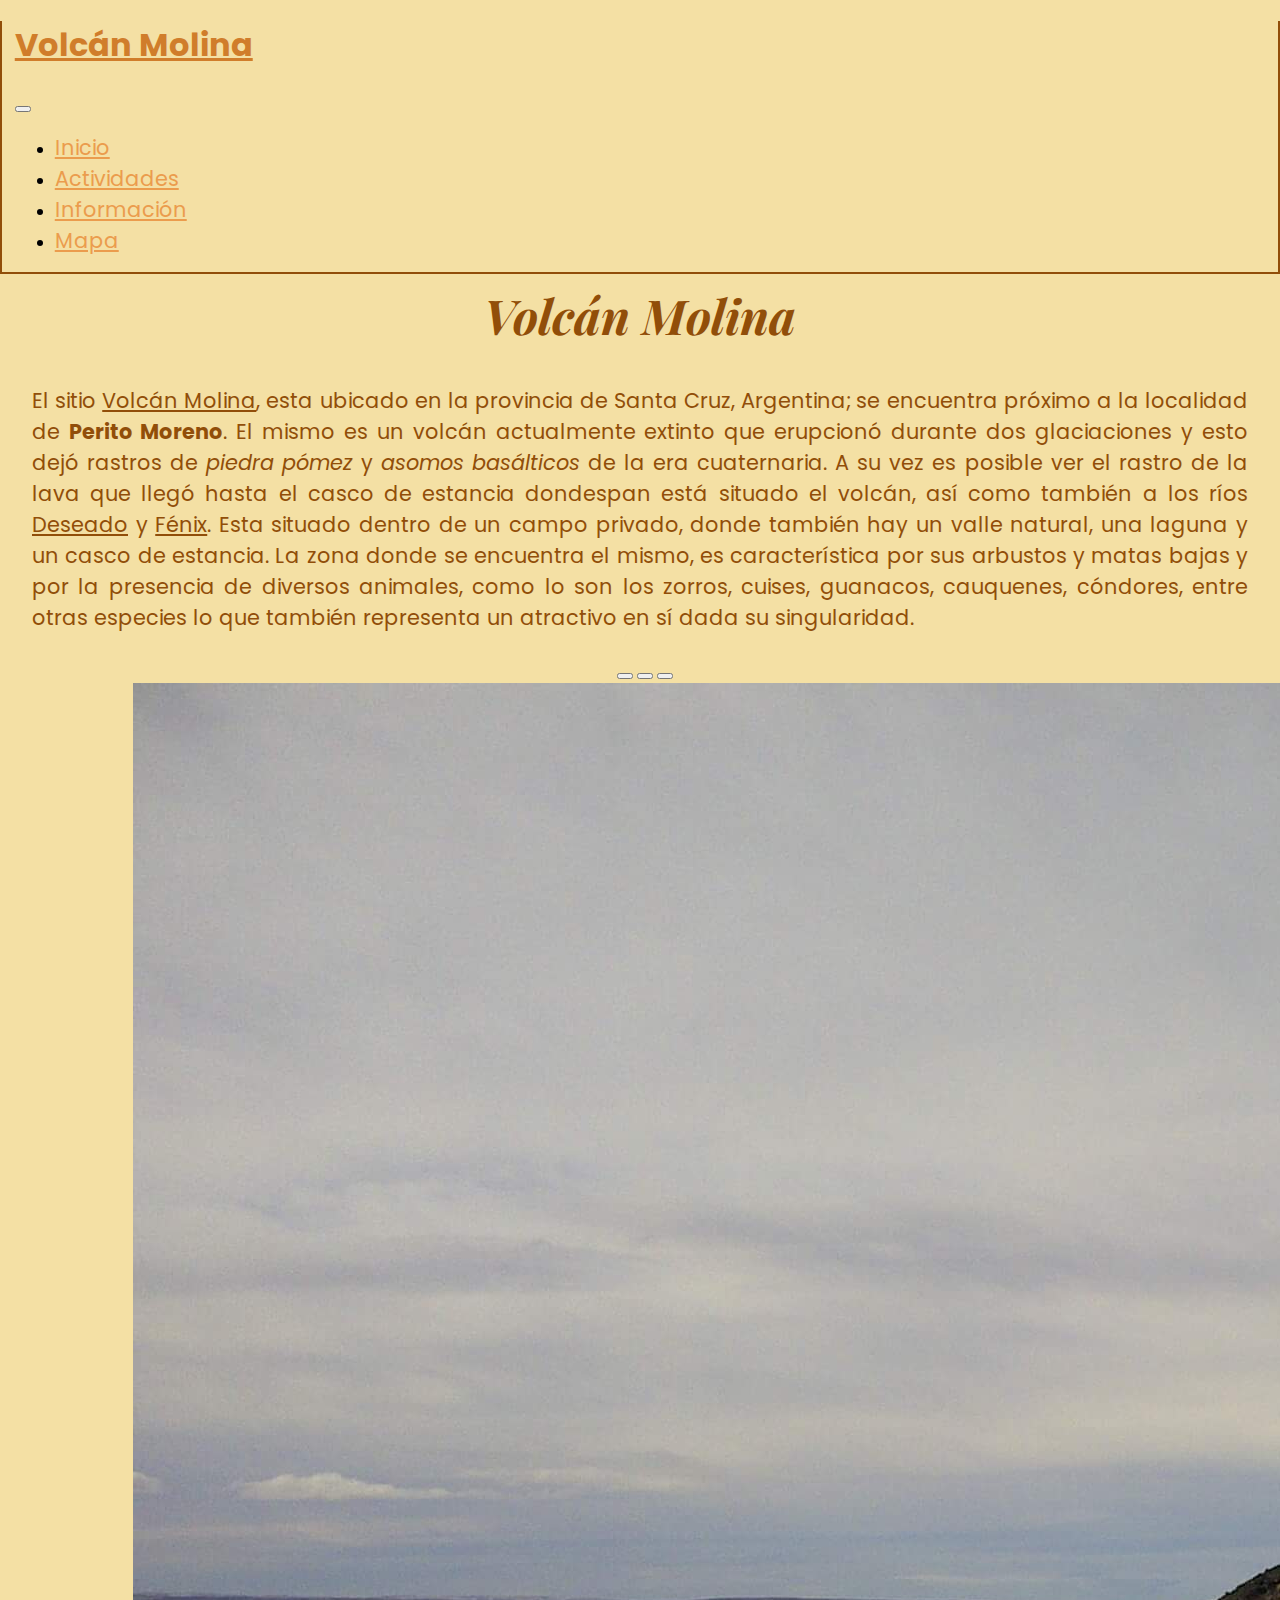
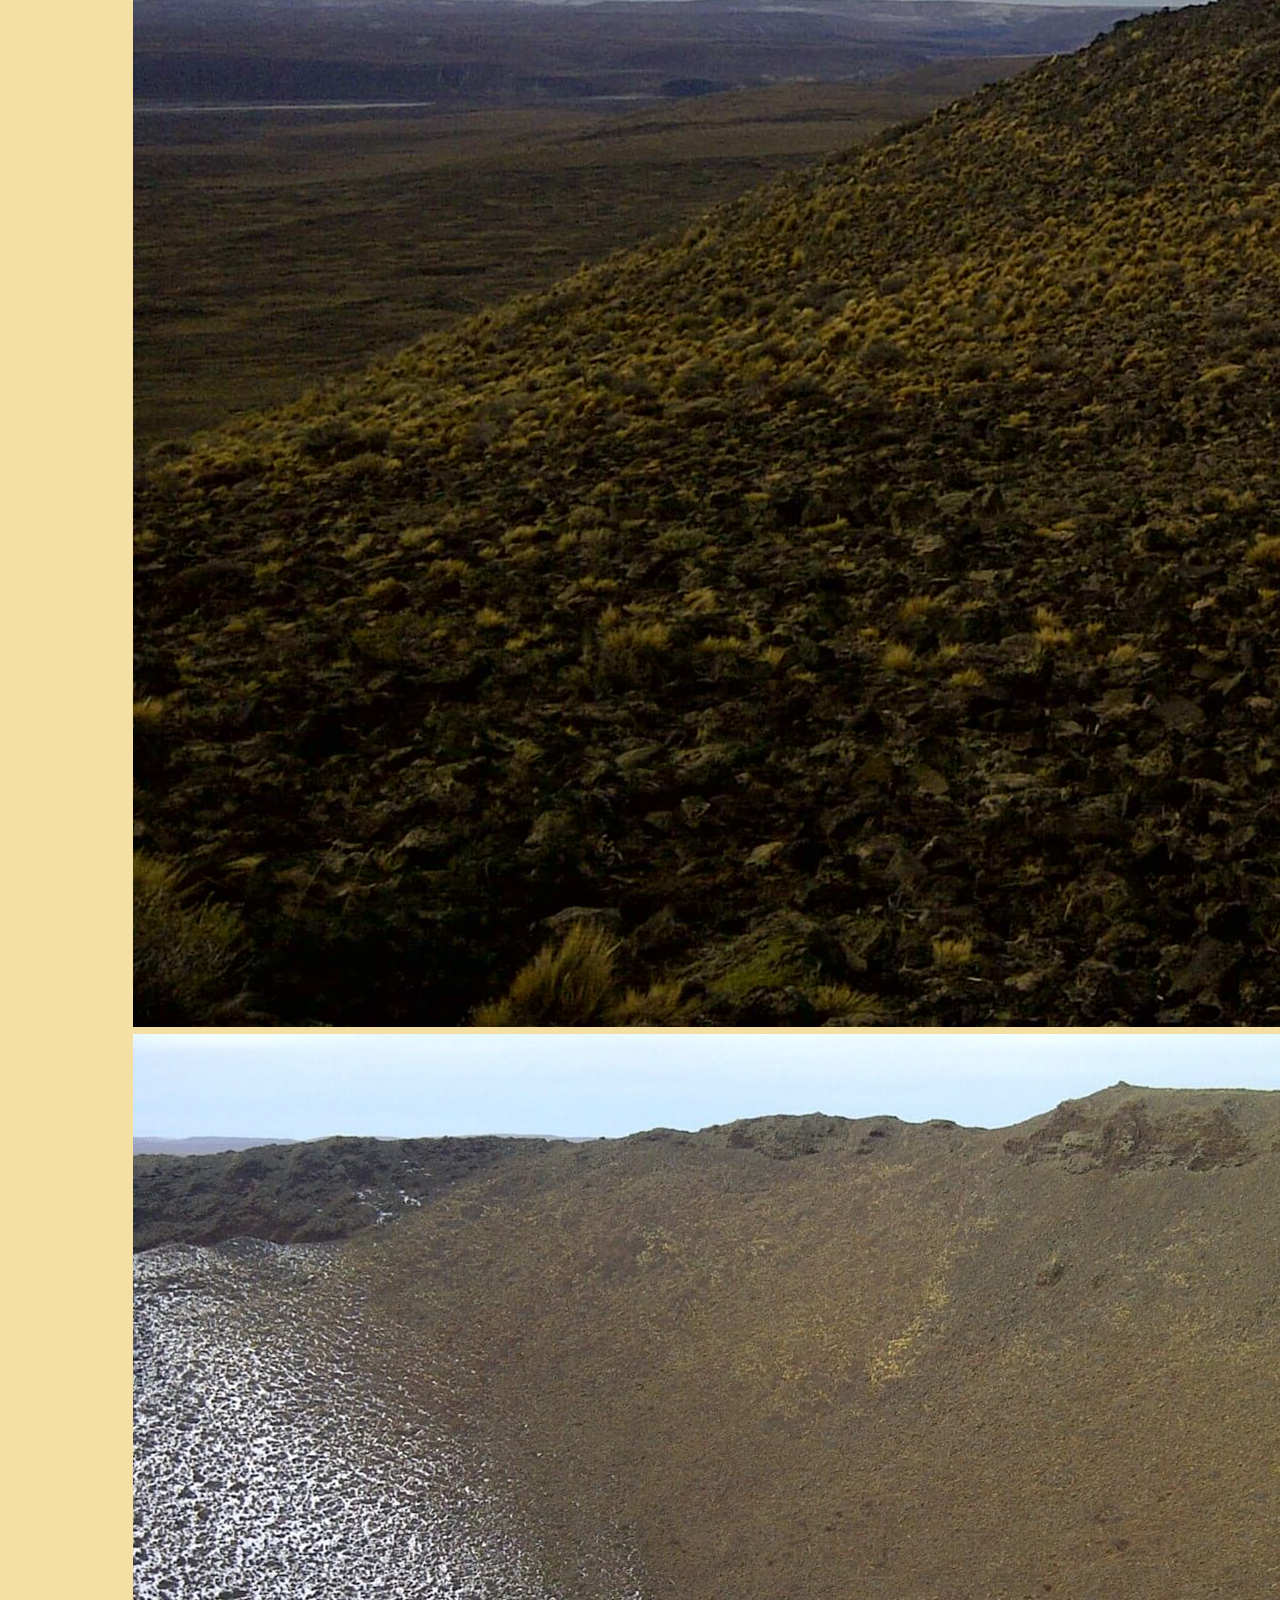
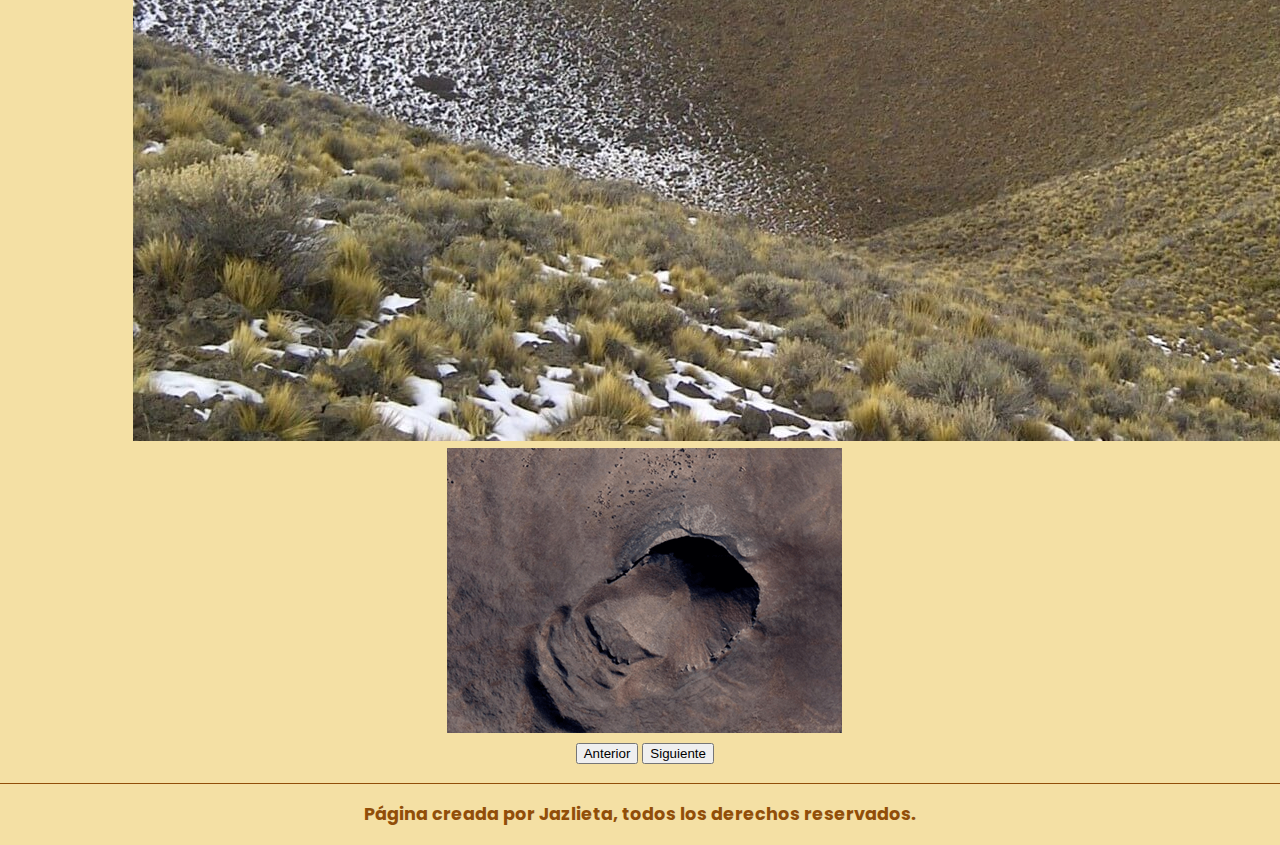
<file: index.html>
<!DOCTYPE html>
<html lang="es">

<head>
  <meta charset="UTF-8">
  <meta name="viewport" content="width=device-width, initial-scale=1.0">
  <!-- Etiquetas SEO -->
  <meta name="description"
    content="Volcán Molina es un sitio cercano a la localidad de Perito Moreno, consiste en un volcán actualmente extinto que erupcionó entre dos glaciaciones y dejo rastros de lava dentro del campo donde esta situado">
  <meta name="keywords"
    content="Volcán, Volcan Molina, Perito Moreno, Santa Cruz, Argentina, Turismo, Cueva de las Manos, Parque Nacional Patagonia">
  <title>Volcán Molina - Santa Cruz, Argentina</title>
  <!-- Bootstrap -->
  <link href="https://cdn.jsdelivr.net/npm/bootstrap@5.3.0/dist/css/bootstrap.min.css" rel="stylesheet"
    integrity="sha384-9ndCyUaIbzAi2FUVXJi0CjmCapSmO7SnpJef0486qhLnuZ2cdeRhO02iuK6FUUVM" crossorigin="anonymous">
  <!-- CSS Y Fuentes -->
  <link rel="stylesheet" href="css/estilo.css">
  <link href="https://fonts.googleapis.com/css2?family=Playfair+Display:ital,wght@1,600&display=swap" rel="stylesheet">
  <link
    href="https://fonts.googleapis.com/css2?family=Inter:wght@200;400;800&family=Playfair+Display:ital,wght@1,600&family=Poppins:wght@300&display=swap"
    rel="stylesheet">
  <!-- Icono de la página -->
  <link rel="shortcut icon" href="img/icono.png" type="image/x-icon">
  <!-- Link animaciones -->
  <!-- animate -->
  <link rel="stylesheet" href="https://cdnjs.cloudflare.com/ajax/libs/animate.css/4.1.1/animate.min.css" />
  <!-- aos -->
  <link href="https://unpkg.com/aos@2.3.1/dist/aos.css" rel="stylesheet">
</head>

<body>

  <div class="container-fluid">
    <!-- Barra de navegación: Header -->
    <header>
      <nav class="navbar navbar-expand-lg bg-body-tertiary">
        <div class="container-fluid">
          <a class="navbar-brand bt" href="index.html">
            <h1 class="VMNav">Volcán Molina</h1>
          </a>
          <button class="navbar-toggler" type="button" data-bs-toggle="collapse" data-bs-target="#navbarNav"
            aria-controls="navbarNav" aria-expanded="false" aria-label="Toggle navigation">
            <span class="navbar-toggler-icon"></span>
          </button>
          <div class="collapse navbar-collapse" id="navbarNav">
            <ul class="navbar-nav fuenteNavBar ms-auto">
              <li class="nav-item">
                <a class="nav-link header" href="index.html">Inicio</a>
              </li>
              <li class="nav-item">
                <a class="nav-link header" href="html/actividades.html">Actividades</a>
              </li>
              <li class="nav-item">
                <a class="nav-link header" href="html/informacion.html">Información</a>
              </li>
              <li class="nav-item">
                <a class="nav-link header" href="html/mapa.html">Mapa</a>
              </li>
              <!-- <li class="nav-item">
                <a class="nav-link header" href="html/contacto.html">Contacto</a>
              </li> -->
            </ul>
          </div>
        </div>
      </nav>
    </header>
    <!-- Titulo de la pág-->
    <main>
      <section class="center-wrapper">
        <a href="index.html" class="titulo">
          <div class="typing-container">
            <span class="typing-effect">
              <h2>Volcán Molina</h2>
            </span>
          </div>
        </a>
      </section>
      <!-- Cuerpo de la pág -->
      <section class="textoVM">
        <p>El sitio <span class="linea">Volcán Molina</span>, esta ubicado en la provincia de Santa Cruz, Argentina; se
          encuentra próximo a la localidad de <span class="negrita">Perito Moreno</span>. El mismo es un volcán
          actualmente
          extinto que erupcionó durante dos glaciaciones y esto dejó rastros de <span class="italica">piedra
            pómez</span>
          y
          <span class="italica">asomos basálticos</span> de la era cuaternaria. A su vez es posible ver el rastro de la
          lava
          que llegó hasta el casco de estancia dondespan está situado el volcán, así como también a los ríos <span
            class="linea">Deseado</span> y <span class="linea">Fénix</span>.
          Esta situado dentro de un campo privado, donde también hay un valle natural, una laguna y un casco de
          estancia.
          La zona donde se encuentra el
          mismo, es característica por sus arbustos y matas bajas y por la presencia de diversos animales, como lo son
          los
          zorros, cuises, guanacos, cauquenes, cóndores, entre otras especies lo que también representa un atractivo en
          sí
          dada su singularidad.
        </p>
      </section>
      <!-- Carrusel de imágenes del volcán -->
      <div id="carouselExampleIndicators" class="carousel slide fotosCarr">
        <div class="carousel-indicators">
          <button type="button" data-bs-target="#carouselExampleIndicators" data-bs-slide-to="0" class="active"
            aria-current="true" aria-label="Slide 1"></button>
          <button type="button" data-bs-target="#carouselExampleIndicators" data-bs-slide-to="1"
            aria-label="Slide 2"></button>
          <button type="button" data-bs-target="#carouselExampleIndicators" data-bs-slide-to="2"
            aria-label="Slide 3"></button>
        </div>
        <div class="carousel-inner alto">
          <div class="carousel-item active">
            <img src="img/volcanm.jpg" class="d-block w-100 img-fluid"
              alt="Foto del Volcán Molina desde un costado, se puede ver una parte del paisaje y una pequeña montaña que es el lado izquierdo del volcán">
          </div>
          <div class="carousel-item">
            <img src="img/vm1.jpg" class="d-block w-100 img-fluid"
              alt="Foto del Volcán Molina desde arriba donde se puede ver el fondo del mismo. Y una parte de las laderas se ve con nieve.">
          </div>
          <div class="carousel-item">
            <img src="img/vm.png" class="d-block w-100 img-fluid"
              alt="Vista aerea del Volcán Molina, se ve a la distancia el volcán pudiendo apreciar todos los costados y el fondo del mismo.">
          </div>
        </div>
        <button class="carousel-control-prev" type="button" data-bs-target="#carouselExampleIndicators"
          data-bs-slide="prev">
          <span class="carousel-control-prev-icon" aria-hidden="true"></span>
          <span class="visually-hidden">Anterior</span>
        </button>
        <button class="carousel-control-next" type="button" data-bs-target="#carouselExampleIndicators"
          data-bs-slide="next">
          <span class="carousel-control-next-icon" aria-hidden="true"></span>
          <span class="visually-hidden">Siguiente</span>
        </button>
      </div>
      <!-- Pie de la pág -->
      <footer>
        <p class="pie">Página creada por Jazlieta, todos los derechos reservados.</p>
      </footer>
    </main>
    <script src="https://cdn.jsdelivr.net/npm/bootstrap@5.3.0/dist/js/bootstrap.bundle.min.js"
      integrity="sha384-geWF76RCwLtnZ8qwWowPQNguL3RmwHVBC9FhGdlKrxdiJJigb/j/68SIy3Te4Bkz"
      crossorigin="anonymous"></script>
    <script src="https://unpkg.com/aos@2.3.1/dist/aos.js"></script>
    <script>
      AOS.init();
    </script>
</body>

</html>
</file>
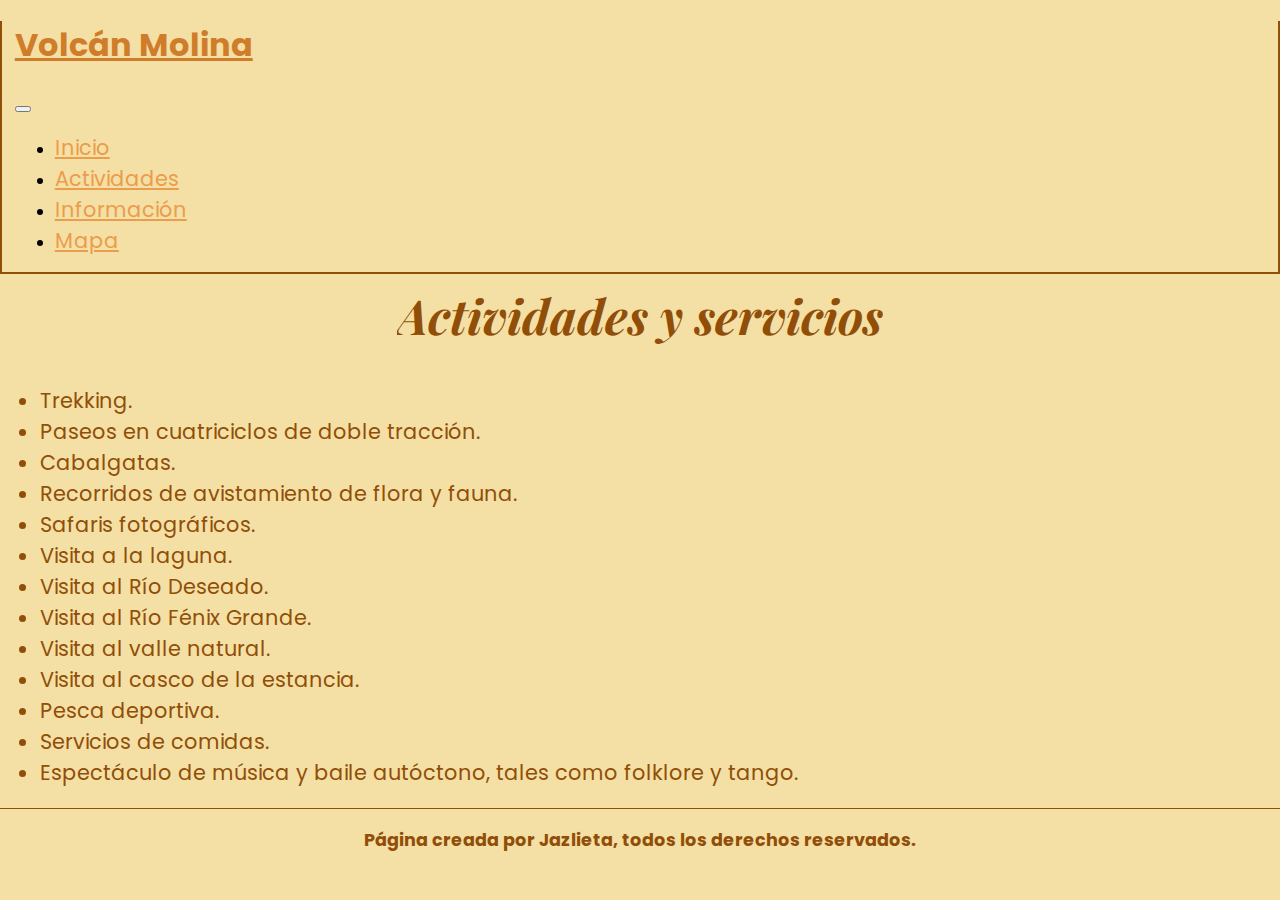
<file: html/actividades.html>
<!DOCTYPE html>
<html lang="es">

<head>
    <meta charset="UTF-8">
    <meta name="viewport" content="width=device-width, initial-scale=1.0">
    <!-- Etiquetas SEO -->
    <meta name="description"
        content="Lista de actividades que se pueden realizar dentro del campo donde se situa Volcán Molina">
    <meta name="keywords"
        content="Volcán, Volcan Molina, Perito Moreno, Santa Cruz, Argentina, Turismo, Cueva de las Manos, Parque Nacional Patagonia">
    <title>Actividades | Volcán Molina - Santa Cruz, Argentina</title>
    <!-- Bootstrap -->
    <link href="https://cdn.jsdelivr.net/npm/bootstrap@5.3.0/dist/css/bootstrap.min.css" rel="stylesheet"
        integrity="sha384-9ndCyUaIbzAi2FUVXJi0CjmCapSmO7SnpJef0486qhLnuZ2cdeRhO02iuK6FUUVM" crossorigin="anonymous">
    <!-- CSS Y Fuentes -->
    <link rel="stylesheet" href="../css/estilo.css">
    <link href="https://fonts.googleapis.com/css2?family=Playfair+Display:ital,wght@1,600&display=swap"
        rel="stylesheet">
    <link
        href="https://fonts.googleapis.com/css2?family=Inter:wght@200;400;800&family=Playfair+Display:ital,wght@1,600&family=Poppins:wght@300&display=swap"
        rel="stylesheet">
    <!-- Icono de la página -->
    <link rel="shortcut icon" href="../img/icono.png" type="image/x-icon">
    <!-- Link animaciones -->
    <!-- animate -->
    <link rel="stylesheet" href="https://cdnjs.cloudflare.com/ajax/libs/animate.css/4.1.1/animate.min.css" />
    <!-- aos -->
    <link href="https://unpkg.com/aos@2.3.1/dist/aos.css" rel="stylesheet">
</head>

<body>

    <div class="container-fluid">
        <!-- Barra de navegación: Header -->
        <header>
            <nav class="navbar navbar-expand-lg bg-body-tertiary">
                <div class="container-fluid">
                    <a class="navbar-brand bt" href="../index.html">
                        <h1 class="VMNav">Volcán Molina</h1>
                    </a>
                    <button class="navbar-toggler" type="button" data-bs-toggle="collapse" data-bs-target="#navbarNav"
                        aria-controls="navbarNav" aria-expanded="false" aria-label="Toggle navigation">
                        <span class="navbar-toggler-icon"></span>
                    </button>
                    <div class="collapse navbar-collapse" id="navbarNav">
                        <ul class="navbar-nav fuenteNavBar ms-auto">
                            <li class="nav-item">
                                <a class="nav-link header" href="../index.html">Inicio</a>
                            </li>
                            <li class="nav-item">
                                <a class="nav-link header" href="actividades.html">Actividades</a>
                            </li>
                            <li class="nav-item">
                                <a class="nav-link header" href="informacion.html">Información</a>
                            </li>
                            <li class="nav-item">
                                <a class="nav-link header" href="mapa.html">Mapa</a>
                            </li>
                            <!-- <li class="nav-item">
                                <a class="nav-link header" href="contacto.html">Contacto</a>
                            </li> -->
                        </ul>
                    </div>
                </div>
            </nav>
        </header>

        <main>
            <!-- Titulo de la pág-->
            <section class="center-wrapper">
                <a href="#" class="titulo">
                    <div class="typing-container">
                        <span class="typing-effect">
                            <h2>Actividades y servicios</h2>
                        </span>
                    </div>
                </a>
            </section>
            <!-- Cuerpo de la pág -->
            <section class="act emerger">
                <ul>
                    <li>Trekking.</li>
                    <li>Paseos en cuatriciclos de doble tracción.</li>
                    <li>Cabalgatas.</li>
                    <li>Recorridos de avistamiento de flora y fauna.</li>
                    <li>Safaris fotográficos.</li>
                    <li>Visita a la laguna.</li>
                    <li>Visita al Río Deseado.</li>
                    <li>Visita al Río Fénix Grande.</li>
                    <li>Visita al valle natural.</li>
                    <li>Visita al casco de la estancia.</li>
                    <li>Pesca deportiva.</li>
                    <li>Servicios de comidas.</li>
                    <li>Espectáculo de música y baile autóctono, tales como folklore y tango.</li>
                </ul>
            </section>
        </main>
        <!-- Pie de la pág -->
        <footer>
            <p class="pie">Página creada por Jazlieta, todos los derechos reservados.</p>
        </footer>
    </div>
    <script src="https://cdn.jsdelivr.net/npm/bootstrap@5.3.0/dist/js/bootstrap.bundle.min.js"
        integrity="sha384-geWF76RCwLtnZ8qwWowPQNguL3RmwHVBC9FhGdlKrxdiJJigb/j/68SIy3Te4Bkz"
        crossorigin="anonymous"></script>
    <script src="https://unpkg.com/aos@2.3.1/dist/aos.js"></script>
    <script>
        AOS.init();
    </script>
</body>

</html>
</file>
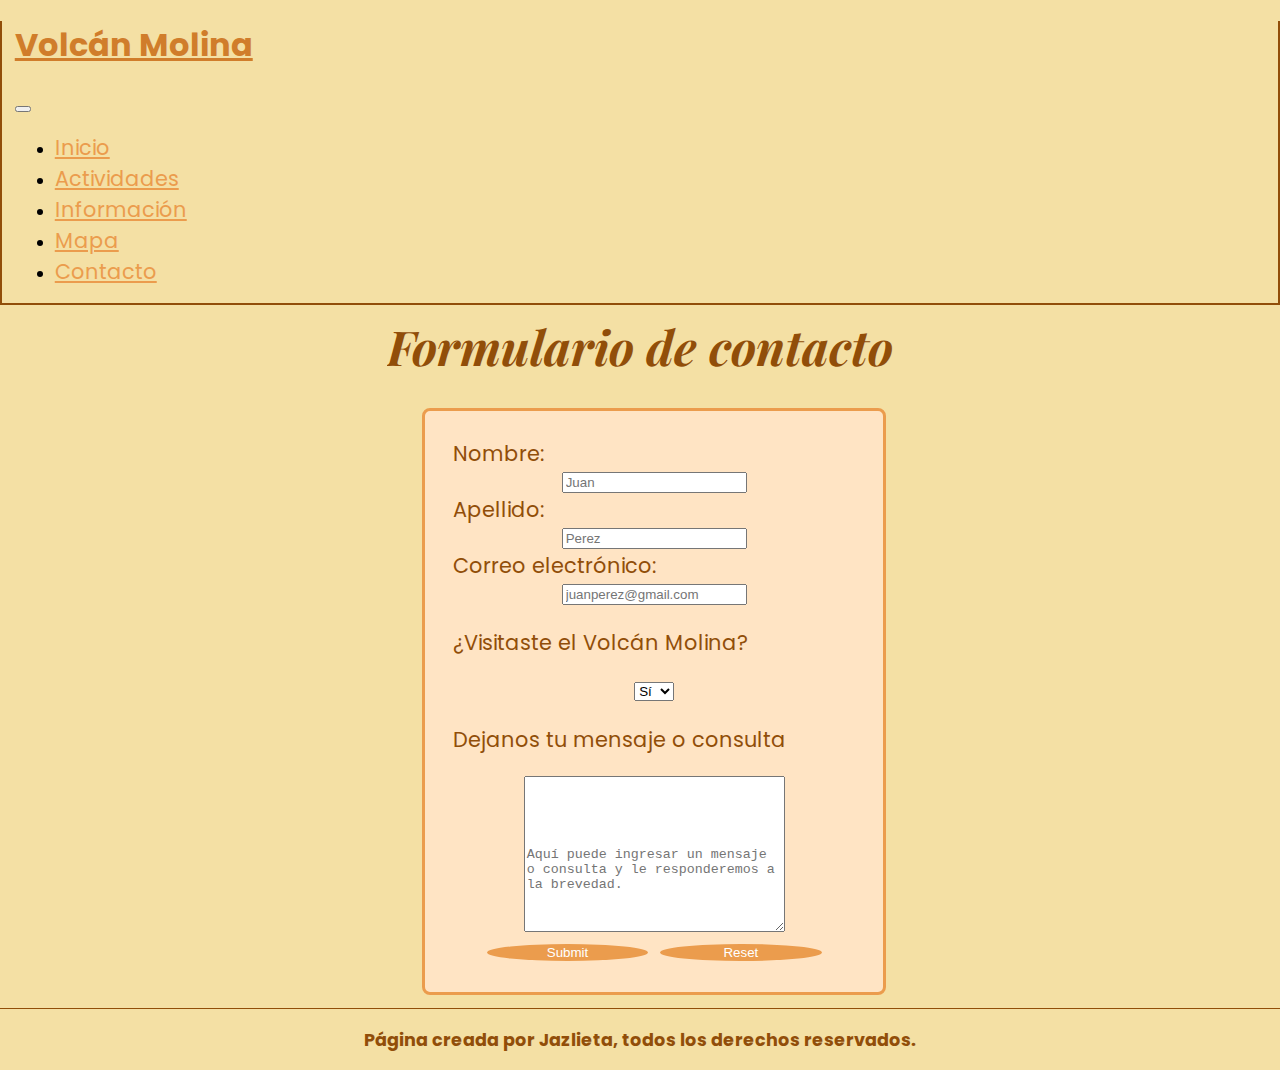
<file: html/contacto.html>
<!DOCTYPE html>
<html lang="es">

<head>
    <meta charset="UTF-8">
    <meta name="viewport" content="width=device-width, initial-scale=1.0">
    <!-- Etiquetas SEO -->
    <meta name="description" content="Formulario de contacto para conocer más sobre Volcán Molina">
    <meta name="keywords"
        content="Volcán, Volcan Molina, Perito Moreno, Santa Cruz, Argentina, Turismo, Cueva de las Manos, Parque Nacional Patagonia">
    <title>Contacto | Volcán Molina - Santa Cruz, Argentina</title>
    <!-- Bootstrap -->
    <link href="https://cdn.jsdelivr.net/npm/bootstrap@5.3.0/dist/css/bootstrap.min.css" rel="stylesheet"
        integrity="sha384-9ndCyUaIbzAi2FUVXJi0CjmCapSmO7SnpJef0486qhLnuZ2cdeRhO02iuK6FUUVM" crossorigin="anonymous">
    <!-- CSS Y Fuentes -->
    <link rel="stylesheet" href="../css/estilo.css">
    <link href="https://fonts.googleapis.com/css2?family=Playfair+Display:ital,wght@1,600&display=swap"
        rel="stylesheet">
    <link
        href="https://fonts.googleapis.com/css2?family=Inter:wght@200;400;800&family=Playfair+Display:ital,wght@1,600&family=Poppins:wght@300&display=swap"
        rel="stylesheet">
    <!-- Icono de la página -->
    <link rel="shortcut icon" href="../img/icono.png" type="image/x-icon">
    <!-- Link animaciones -->
    <!-- animate -->
    <link rel="stylesheet" href="https://cdnjs.cloudflare.com/ajax/libs/animate.css/4.1.1/animate.min.css" />
    <!-- aos -->
    <link href="https://unpkg.com/aos@2.3.1/dist/aos.css" rel="stylesheet">
</head>

<body>

    <div class="container-fluid">
        <!-- Barra de navegación: Header -->
        <header>
            <nav class="navbar navbar-expand-lg bg-body-tertiary">
                <div class="container-fluid">
                    <a class="navbar-brand bt" href="../index.html">
                        <h1 class="VMNav">Volcán Molina</h1>
                    </a>
                    <button class="navbar-toggler" type="button" data-bs-toggle="collapse" data-bs-target="#navbarNav"
                        aria-controls="navbarNav" aria-expanded="false" aria-label="Toggle navigation">
                        <span class="navbar-toggler-icon"></span>
                    </button>
                    <div class="collapse navbar-collapse" id="navbarNav">
                        <ul class="navbar-nav fuenteNavBar ms-auto">
                            <li class="nav-item">
                                <a class="nav-link header" href="../index.html">Inicio</a>
                            </li>
                            <li class="nav-item">
                                <a class="nav-link header" href="actividades.html">Actividades</a>
                            </li>
                            <li class="nav-item">
                                <a class="nav-link header" href="informacion.html">Información</a>
                            </li>
                            <li class="nav-item">
                                <a class="nav-link header" href="mapa.html">Mapa</a>
                            </li>
                            <li class="nav-item">
                                <a class="nav-link header" href="contacto.html">Contacto</a>
                            </li>
                        </ul>
                    </div>
                </div>
            </nav>
        </header>
        <!-- Titulo de la pág-->
        <section class="center-wrapper">
            <a href="#" class="titulo">
                <div class="typing-container">
                    <span class="typing-effect">
                        <h2>Formulario de contacto</h2>
                    </span>
                </div>
            </a>
        </section>
        <!-- Cuerpo de la pág: Formulario -->
        <section class="bodyForm">
            <div class="caja cuerpoForm">
                <form>
                    <label for="nombre" class="texto">Nombre:</label>
                    <input type="text" placeholder="Juan">

                    <label for="apellido" class="texto">Apellido:</label>
                    <input type="text" placeholder="Perez">

                    <label for="correo" class="texto">Correo electrónico:</label>
                    <input type="email" placeholder="juanperez@gmail.com">

                    <p>¿Visitaste el Volcán Molina?</p>
                    <select name="¿Visitaste el Volcán Molina?">
                        <option value="Sí">Sí</option>
                        <option value="No">No</option>
                    </select>

                    <p>Dejanos tu mensaje o consulta</p>
                    <textarea cols="30" rows="10"
                        placeholder="Aquí puede ingresar un mensaje o consulta y le responderemos a la brevedad."></textarea>
                    <div>
                        <input class="boton" type="Submit">
                        <input class="boton" type="Reset">
                    </div>
                </form>
            </div>
        </section>
        <!-- Pie de la pág -->
        <footer>
            <p class="pie">Página creada por Jazlieta, todos los derechos reservados.</p>
        </footer>
    </div>
    <script src="https://cdn.jsdelivr.net/npm/bootstrap@5.3.0/dist/js/bootstrap.bundle.min.js"
        integrity="sha384-geWF76RCwLtnZ8qwWowPQNguL3RmwHVBC9FhGdlKrxdiJJigb/j/68SIy3Te4Bkz"
        crossorigin="anonymous"></script>
    <script src="https://unpkg.com/aos@2.3.1/dist/aos.js"></script>
    <script>
        AOS.init();
    </script>
</body>

</html>
</file>
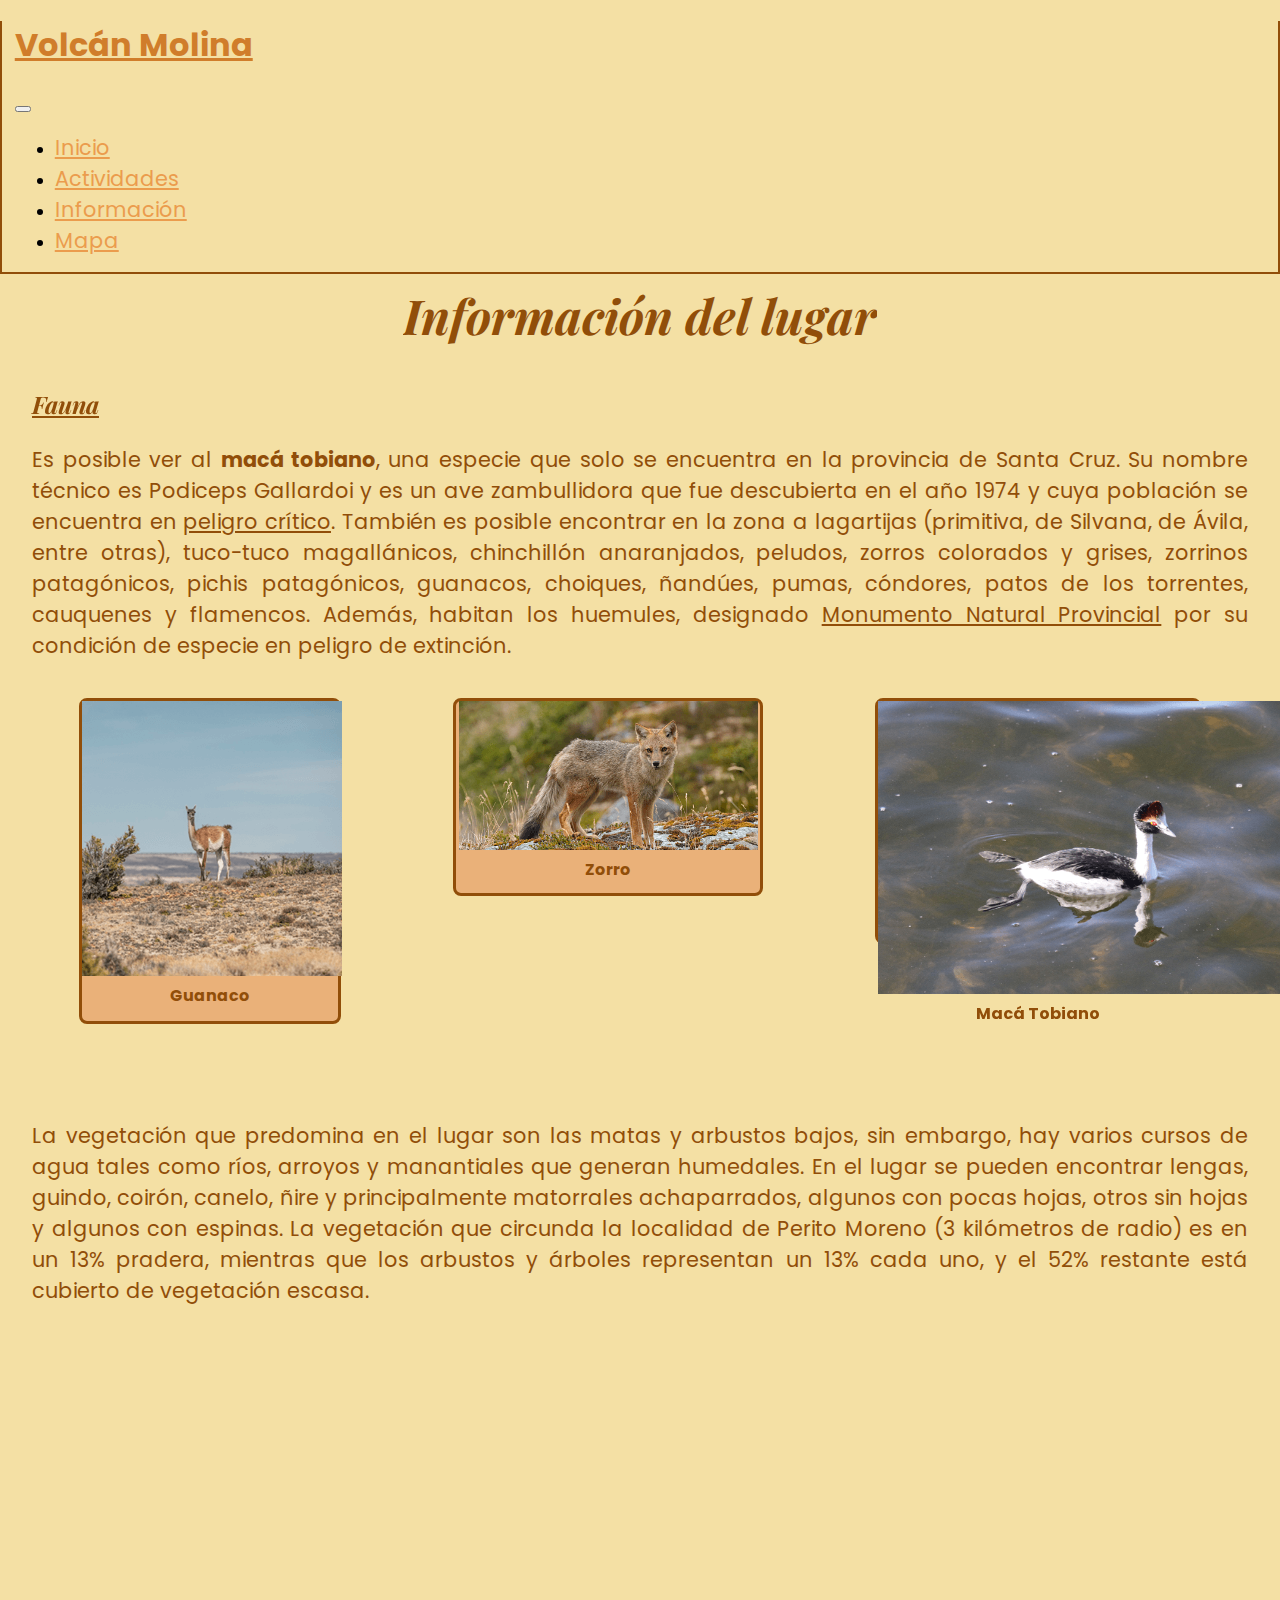
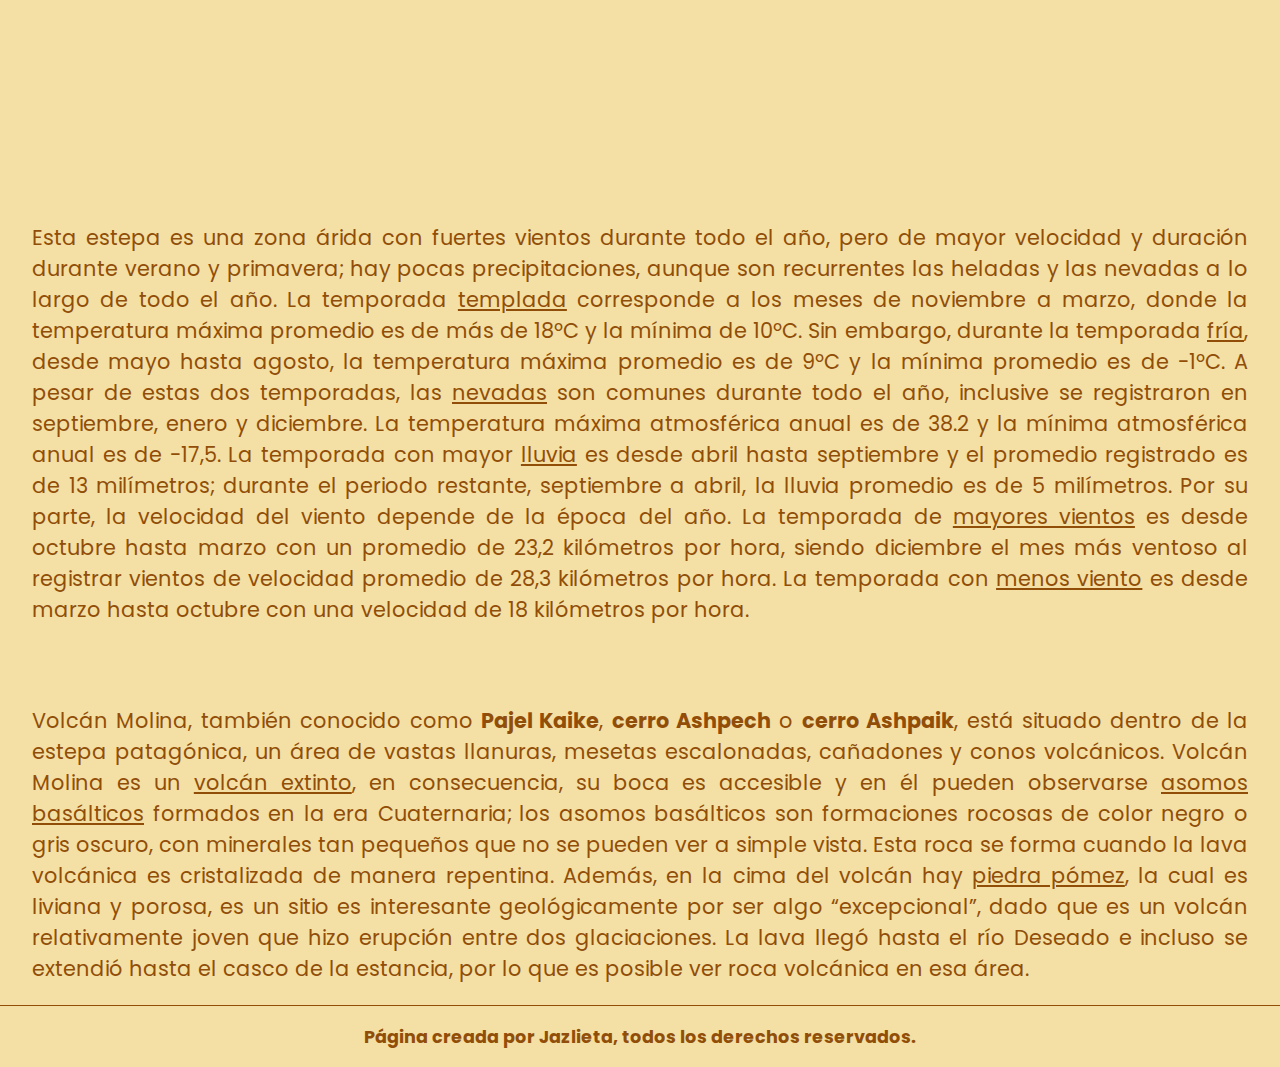
<file: html/informacion.html>
<!DOCTYPE html>
<html lang="es">

<head>
    <meta charset="UTF-8">
    <meta name="viewport" content="width=device-width, initial-scale=1.0">
    <!-- Etiquetas SEO -->
    <meta name="description" content="Como es la flora, fauna, clima y geografía del campo donde esta el Volcán Molina">
    <meta name="keywords"
        content="Volcán, Volcan Molina, Perito Moreno, Santa Cruz, Argentina, Turismo, Cueva de las Manos, Parque Nacional Patagonia">
    <title>Información | Volcán Molina - Santa Cruz, Argentina</title>
    <!-- Bootstrap -->
    <link href="https://cdn.jsdelivr.net/npm/bootstrap@5.3.0/dist/css/bootstrap.min.css" rel="stylesheet"
        integrity="sha384-9ndCyUaIbzAi2FUVXJi0CjmCapSmO7SnpJef0486qhLnuZ2cdeRhO02iuK6FUUVM" crossorigin="anonymous">
    <!-- CSS Y Fuentes -->
    <link rel="stylesheet" href="../css/estilo.css">
    <link href="https://fonts.googleapis.com/css2?family=Playfair+Display:ital,wght@1,600&display=swap"
        rel="stylesheet">
    <link
        href="https://fonts.googleapis.com/css2?family=Inter:wght@200;400;800&family=Playfair+Display:ital,wght@1,600&family=Poppins:wght@300&display=swap"
        rel="stylesheet">
    <!-- Icono de la página -->
    <link rel="shortcut icon" href="../img/icono.png" type="image/x-icon">
    <!-- Link animaciones -->
    <!-- animate -->
    <link rel="stylesheet" href="https://cdnjs.cloudflare.com/ajax/libs/animate.css/4.1.1/animate.min.css" />
    <!-- aos -->
    <link href="https://unpkg.com/aos@2.3.1/dist/aos.css" rel="stylesheet">
</head>

<body>

    <div class="container-fluid">
        <!-- Barra de navegación: Header -->
        <header>
            <nav class="navbar navbar-expand-lg bg-body-tertiary">
                <div class="container-fluid">
                    <a class="navbar-brand bt" href="../index.html">
                        <h1 class="VMNav">Volcán Molina</h1>
                    </a>
                    <button class="navbar-toggler" type="button" data-bs-toggle="collapse" data-bs-target="#navbarNav"
                        aria-controls="navbarNav" aria-expanded="false" aria-label="Toggle navigation">
                        <span class="navbar-toggler-icon"></span>
                    </button>
                    <div class="collapse navbar-collapse" id="navbarNav">
                        <ul class="navbar-nav fuenteNavBar ms-auto">
                            <li class="nav-item">
                                <a class="nav-link header" href="../index.html">Inicio</a>
                            </li>
                            <li class="nav-item">
                                <a class="nav-link header" href="actividades.html">Actividades</a>
                            </li>
                            <li class="nav-item">
                                <a class="nav-link header" href="informacion.html">Información</a>
                            </li>
                            <li class="nav-item">
                                <a class="nav-link header" href="mapa.html">Mapa</a>
                            </li>
                            <!-- <li class="nav-item">
                                <a class="nav-link header" href="contacto.html">Contacto</a>
                            </li> -->
                        </ul>
                    </div>
                </div>
            </nav>
        </header>

        <main>
            <!-- Titulo de la pág-->
            <section class="center-wrapper">
                <a href="#" class="titulo">
                    <div class="typing-container">
                        <span class="typing-effect">
                            <h2>Información del lugar</h2>
                        </span>
                    </div>
                </a>
            </section>
            <!-- Cuerpo de la pág -->
            <!-- Parte 1 Fauna -->
            <section class="cuerpoInfo">
                <h3 class="subTitulo" data-aos="flip-up">Fauna</h3>
                <p>Es posible ver al <span class="negrita">macá tobiano</span>, una especie que solo se encuentra en la
                    provincia de Santa Cruz.
                    Su
                    nombre
                    técnico es Podiceps Gallardoi y es un ave zambullidora que fue descubierta en el año 1974 y cuya
                    población
                    se encuentra en <span class="linea">peligro crítico</span>. También es posible encontrar en la zona
                    a
                    lagartijas
                    (primitiva, de
                    Silvana, de Ávila, entre otras), tuco-tuco magallánicos, chinchillón anaranjados, peludos,
                    zorros
                    colorados
                    y grises, zorrinos patagónicos, pichis patagónicos, guanacos, choiques, ñandúes, pumas,
                    cóndores,
                    patos
                    de
                    los torrentes, cauquenes y flamencos. Además, habitan los huemules, designado <span
                        class="linea">Monumento Natural
                        Provincial</span>
                    por su condición de especie en peligro de extinción.</p>

                <section class="fauna">
                    <figure class="guanaco" data-aos="zoom-out">
                        <img src="../img/guanaco.png" alt="Foto de un guanaco parado sobre la estepa patagónica."
                            class="img-fluid">
                        <figcaption>Guanaco</figcaption>
                    </figure>
                    <figure class="zorro" data-aos="zoom-out">
                        <img src="../img/zorro.png" alt="Foto de un zorro gris." class="img-fluid">
                        <figcaption>Zorro</figcaption>
                    </figure>
                    <figure data-aos="zoom-out">
                        <img src="../img/macaTobiano.png"
                            alt="Foto de un Macá Tobiano, ave negra y blanca que se encuentra reposada en el agua."
                            class="img-fluid">
                        <figcaption>Macá Tobiano</figcaption>
                    </figure>
                </section>
                <!-- Parte 2 Flora -->
                <h3 class="subTitulo" data-aos="flip-up">Flora</h3>
                <p>La vegetación que predomina en el lugar son las matas y arbustos bajos, sin embargo, hay varios
                    cursos de
                    agua tales como ríos, arroyos y manantiales que generan humedales. En el lugar se pueden
                    encontrar
                    lengas,
                    guindo, coirón, canelo, ñire y principalmente matorrales achaparrados, algunos con pocas hojas,
                    otros
                    sin
                    hojas y algunos con espinas. La vegetación que circunda la localidad de Perito Moreno (3
                    kilómetros
                    de
                    radio) es en un 13% pradera, mientras que los arbustos y árboles representan un 13% cada uno, y
                    el
                    52%
                    restante está cubierto de vegetación escasa.</p>

                <section class="flora">
                    <figure data-aos="zoom-out">
                        <img src="../img/flora.png"
                            alt="Foto de un arbusto tipico de la zona, en una costa de piedras y de fondo se puede ver un curso de agua."
                            class="img-fluid">
                        <figcaption>Arbusto</figcaption>
                    </figure>
                    <figure data-aos="zoom-out">
                        <img src="../img/flora1.png"
                            alt="Foto de pequeñas flores que conforman un arbusto tipico de la región."
                            class="img-fluid">
                        <figcaption>Arbusto</figcaption>
                    </figure>
                </section>
                <!-- Parte 3 clima -->
                <h3 class="subTitulo" data-aos="flip-up">Clima</h3>
                <p>Esta estepa es una zona árida con fuertes vientos durante todo el año, pero de mayor velocidad y
                    duración
                    durante verano y primavera; hay pocas precipitaciones, aunque son recurrentes las heladas y las
                    nevadas
                    a lo
                    largo de todo el año. La temporada <span class="linea">templada</span> corresponde a los meses de
                    noviembre a marzo, donde
                    la
                    temperatura máxima promedio es de más de 18ºC y la mínima de 10ºC. Sin embargo, durante la
                    temporada
                    <span class="linea">fría</span>,
                    desde mayo hasta agosto, la temperatura máxima promedio es de 9ºC y la mínima promedio es de
                    -1ºC. A
                    pesar
                    de estas dos temporadas, las <span class="linea">nevadas</span> son comunes durante todo el año,
                    inclusive se registraron
                    en
                    septiembre, enero y diciembre. La temperatura máxima atmosférica anual es de 38.2 y la mínima
                    atmosférica
                    anual es de -17,5. La temporada con mayor <span class="linea">lluvia</span> es desde abril hasta
                    septiembre y el promedio
                    registrado es
                    de 13 milímetros; durante el periodo restante, septiembre a abril, la lluvia promedio es de 5
                    milímetros.
                    Por su parte, la velocidad del viento depende de la época del año. La temporada de <span
                        class="linea">mayores
                        vientos</span>
                    es
                    desde
                    octubre hasta marzo con un promedio de 23,2 kilómetros por hora, siendo diciembre el mes más
                    ventoso
                    al
                    registrar vientos de velocidad promedio de 28,3 kilómetros por hora. La temporada con <span
                        class="linea">menos
                        viento</span>
                    es
                    desde
                    marzo hasta octubre con una velocidad de 18 kilómetros por hora.
                </p>
                <!-- Parte 4 geografia -->
                <h3 class="subTitulo" data-aos="flip-up">Geografía</h3>
                <p>Volcán Molina, también conocido como <span class="negrita">Pajel Kaike</span>, <span
                        class="negrita">cerro
                        Ashpech</span> o <span class="negrita">cerro Ashpaik</span>, está situado dentro de
                    la
                    estepa
                    patagónica, un área de vastas llanuras, mesetas escalonadas, cañadones y conos volcánicos.
                    Volcán
                    Molina
                    es
                    un <span class="linea">volcán extinto</span>, en consecuencia, su boca es accesible y en él pueden
                    observarse <span class="linea">asomos
                        basálticos</span>
                    formados en la era Cuaternaria; los asomos basálticos son formaciones rocosas de color negro o
                    gris
                    oscuro,
                    con minerales tan pequeños que no se pueden ver a simple vista. Esta roca se forma cuando la
                    lava
                    volcánica
                    es cristalizada de manera repentina. Además, en la cima del volcán hay <span class="linea">piedra
                        pómez</span>, la cual es
                    liviana
                    y
                    porosa, es un sitio es interesante geológicamente por ser algo “excepcional”, dado que es un
                    volcán
                    relativamente joven que hizo erupción entre dos glaciaciones. La lava llegó hasta el río Deseado
                    e
                    incluso
                    se extendió hasta el casco de la estancia, por lo que es posible ver roca volcánica en esa área.
                </p>

            </section>
        </main>
        <!-- Pie de la pág -->
        <footer>
            <p class="pie">Página creada por Jazlieta, todos los derechos reservados.</p>
        </footer>
    </div>
    <script src="https://cdn.jsdelivr.net/npm/bootstrap@5.3.0/dist/js/bootstrap.bundle.min.js"
        integrity="sha384-geWF76RCwLtnZ8qwWowPQNguL3RmwHVBC9FhGdlKrxdiJJigb/j/68SIy3Te4Bkz"
        crossorigin="anonymous"></script>
    <script src="https://unpkg.com/aos@2.3.1/dist/aos.js"></script>
    <script>
        AOS.init();
    </script>
</body>

</html>
</file>
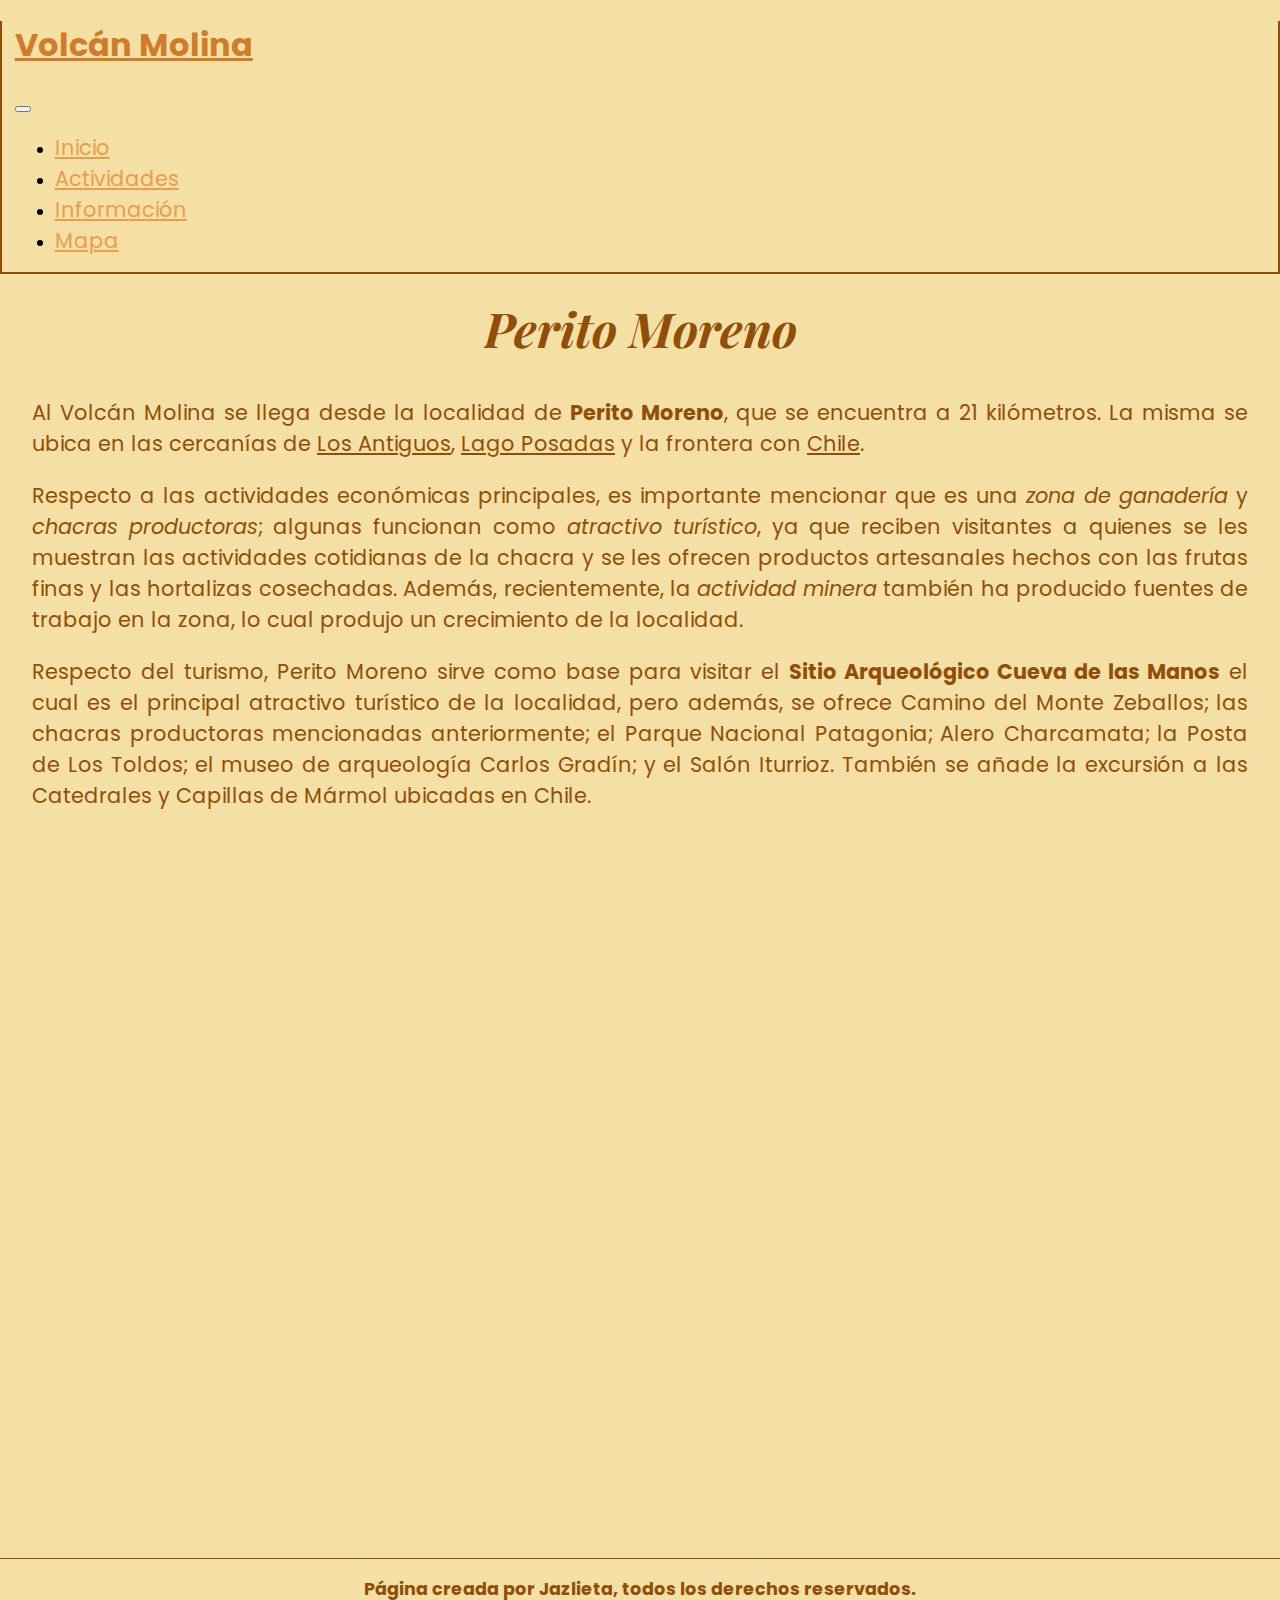
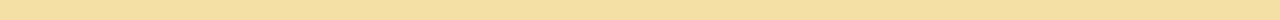
<file: html/mapa.html>
<!DOCTYPE html>
<html lang="es">

<head>
    <meta charset="UTF-8">
    <meta name="viewport" content="width=device-width, initial-scale=1.0">
    <!-- Etiquetas SEO -->
    <meta name="description"
        content="Ubicación del Volcán Molina y breve descripción de Perito Moreno, localidad aledaña de este sitio turístico">
    <meta name="keywords"
        content="Volcán, Volcan Molina, Perito Moreno, Santa Cruz, Argentina, Turismo, Cueva de las Manos, Parque Nacional Patagonia">
    <title>Mapa | Volcán Molina - Santa Cruz, Argentina</title>
    <!-- Bootstrap -->
    <link href="https://cdn.jsdelivr.net/npm/bootstrap@5.3.0/dist/css/bootstrap.min.css" rel="stylesheet"
        integrity="sha384-9ndCyUaIbzAi2FUVXJi0CjmCapSmO7SnpJef0486qhLnuZ2cdeRhO02iuK6FUUVM" crossorigin="anonymous">
    <!-- CSS Y Fuentes -->
    <link rel="stylesheet" href="../css/estilo.css">
    <link href="https://fonts.googleapis.com/css2?family=Playfair+Display:ital,wght@1,600&display=swap"
        rel="stylesheet">
    <link
        href="https://fonts.googleapis.com/css2?family=Inter:wght@200;400;800&family=Playfair+Display:ital,wght@1,600&family=Poppins:wght@300&display=swap"
        rel="stylesheet">
    <!-- Icono de la página -->
    <link rel="shortcut icon" href="../img/icono.png" type="image/x-icon">
    <!-- Link animaciones -->
    <!-- animate -->
    <link rel="stylesheet" href="https://cdnjs.cloudflare.com/ajax/libs/animate.css/4.1.1/animate.min.css" />
    <!-- aos -->
    <link href="https://unpkg.com/aos@2.3.1/dist/aos.css" rel="stylesheet">
</head>

<body>

    <div class="container-fluid">
        <!-- Barra de navegación: Header -->
        <header>
            <nav class="navbar navbar-expand-lg bg-body-tertiary">
                <div class="container-fluid">
                    <a class="navbar-brand bt" href="../index.html">
                        <h1 class="VMNav">Volcán Molina</h1>
                    </a>
                    <button class="navbar-toggler" type="button" data-bs-toggle="collapse" data-bs-target="#navbarNav"
                        aria-controls="navbarNav" aria-expanded="false" aria-label="Toggle navigation">
                        <span class="navbar-toggler-icon"></span>
                    </button>
                    <div class="collapse navbar-collapse" id="navbarNav">
                        <ul class="navbar-nav fuenteNavBar ms-auto">
                            <li class="nav-item">
                                <a class="nav-link header" href="../index.html">Inicio</a>
                            </li>
                            <li class="nav-item">
                                <a class="nav-link header" href="actividades.html">Actividades</a>
                            </li>
                            <li class="nav-item">
                                <a class="nav-link header" href="informacion.html">Información</a>
                            </li>
                            <li class="nav-item">
                                <a class="nav-link header" href="mapa.html">Mapa</a>
                            </li>
                            <!-- <li class="nav-item">
                                <a class="nav-link header" href="contacto.html">Contacto</a>
                            </li> -->
                        </ul>
                    </div>
                </div>
            </nav>
        </header>
        <main class="cuerpoM">
            <!-- Titulo de la pág-->
            <section class="center-wrapper">
                <a href="#" class="titulo">
                    <div class="typing-container">
                        <span class="typing-effect">
                            <h2>Perito Moreno</h2>
                        </span>
                    </div>
                </a>
            </section>
            <!-- Cuerpo de la pág -->
            <p>Al Volcán Molina se llega desde la localidad de <span class="negrita">Perito Moreno</span>, que se
                encuentra
                a 21 kilómetros. La misma
                se
                ubica en las cercanías de <span class="linea">Los Antiguos</span>, <span class="linea">Lago
                    Posadas</span> y la
                frontera con <span class="linea">Chile</span>. </p>
            <p>Respecto a las actividades
                económicas principales, es importante mencionar que es una <span class="italica">zona de
                    ganadería</span> y
                <span class="italica">chacras productoras</span>;
                algunas
                funcionan como <span class="italica">atractivo turístico</span>, ya que reciben visitantes a quienes se
                les
                muestran las actividades
                cotidianas de la chacra y se les ofrecen productos artesanales hechos con las frutas finas y las
                hortalizas
                cosechadas. Además, recientemente, la <span class="italica">actividad minera</span> también ha producido
                fuentes de trabajo en la
                zona,
                lo
                cual produjo un crecimiento de la localidad.
            </p>
            <p>Respecto del turismo, Perito Moreno sirve como base para visitar el <span class="negrita">Sitio
                    Arqueológico Cueva de las Manos</span> el
                cual es el principal atractivo turístico de la localidad, pero además, se ofrece Camino del Monte
                Zeballos; las chacras productoras mencionadas anteriormente; el
                Parque Nacional Patagonia; Alero Charcamata; la Posta de Los Toldos; el museo de arqueología Carlos
                Gradín; y el Salón Iturrioz. También se añade la
                excursión a las Catedrales y Capillas de Mármol ubicadas en Chile.
            </p>
            <div class="mapa">
                <iframe
                    src="https://www.google.com/maps/embed?pb=!1m14!1m12!1m3!1d31020.519781851217!2d-70.91721108933532!3d-46.5901534676609!2m3!1f0!2f0!3f0!3m2!1i1024!2i768!4f13.1!5e0!3m2!1ses!2sar!4v1687444934467!5m2!1ses!2sar"
                    width="600" height="450" style="border:0;" allowfullscreen="" loading="lazy"
                    referrerpolicy="no-referrer-when-downgrade" class="img-fluid PMMapa"
                    title="Enlace recuperado de Google Maps que muestra la localidad de Perito Moreno.">
                </iframe>
            </div>
        </main>
        <!-- Pie de la pág -->
        <footer>
            <p class="pie">Página creada por Jazlieta, todos los derechos reservados.</p>
        </footer>
    </div>
    <script src="https://cdn.jsdelivr.net/npm/bootstrap@5.3.0/dist/js/bootstrap.bundle.min.js"
        integrity="sha384-geWF76RCwLtnZ8qwWowPQNguL3RmwHVBC9FhGdlKrxdiJJigb/j/68SIy3Te4Bkz"
        crossorigin="anonymous"></script>
    <script src="https://unpkg.com/aos@2.3.1/dist/aos.js"></script>
    <script>
        AOS.init();
    </script>
</body>

</html>
</file>
<file: css/estilo.css>
@charset "UTF-8";
header {
  border-bottom: solid 2px #914e09;
  border-left: solid 2px #914e09;
  border-right: solid 2px #914e09;
}
header .navbar {
  width: 100%;
  margin-right: 0;
  margin-left: 0;
}
header .navbar .bt {
  color: #d07d2b;
  font-weight: bold;
}
header .navbar .bt:hover {
  color: #914e09;
}
header .navbar .bt .VMNav {
  font-size: 2rem;
}
header .container-fluid {
  padding-left: 1%;
  padding-right: 1%;
}
header .fuenteNavBar {
  font-size: 1rem;
}
header .fuenteNavBar .header {
  font-size: 1.3rem;
  color: #eb9c4d;
  transition: all 1s ease;
}
header .fuenteNavBar .header:hover {
  color: #d7710a;
  font-size: 1.4rem;
  text-transform: uppercase;
}

footer {
  background-color: #f4e0a4;
  width: 100%;
  bottom: 0;
  border-top: solid 1px #914e09;
}
footer .pie {
  font-size: 1.1rem;
  color: #914e09;
  font-weight: bold;
  text-align: center;
}

.caja {
  background-color: bisque;
  width: 35%;
  height: 40%;
  border: 0.2rem #eb9c4d solid;
  text-align: center;
  border-radius: 0.5rem;
  padding: 0.3rem;
  margin: 1% 33%;
  overflow: auto;
}
.caja .formulario {
  display: flex;
  flex-direction: column;
  align-items: center;
  gap: 10px;
  max-width: 300px;
  margin: 0 auto;
}
.caja form {
  margin: 5%;
}
.caja form label {
  display: block;
}
.caja form textarea {
  justify-content: center;
  align-content: center;
}
.caja form input {
  cursor: pointer;
}
.caja form .boton {
  background-color: #eb9c4d;
  border: none;
  width: 40%;
  margin: 1% 1%;
  border-radius: 50%;
  color: white;
}
.caja form .boton:hover {
  background-color: #f1bc86;
}

/*Versión tablet*/
@media (min-width: 500px) and (max-width: 900px) {
  .caja {
    width: 60%;
    height: 50%;
    margin: 1% 20%;
    overflow: scroll;
  }
  .navegador {
    font-size: 1.4rem;
  }
  .footerForm {
    font-size: 1rem;
  }
  .cuerpoForm {
    font-size: 1rem;
  }
}
/*Versión celu*/
@media (max-width: 500px) {
  .caja {
    width: 80%;
    height: 60%;
    margin: 1% 10%;
    overflow: scroll;
  }
  .navegador {
    font-size: 1rem;
  }
  .footerForm {
    font-size: 0.8rem;
  }
  .cuerpoForm {
    font-size: 1rem;
  }
}
.cuerpoM {
  width: 95%;
  text-align: center;
  margin: 1% 2.5%;
}
.cuerpoM .mapa {
  display: flex;
  justify-content: center;
  align-items: center;
  padding: 3%;
}
.cuerpoM .mapa .PMMapa {
  align-content: center;
}

/*Versión celu*/
@media (max-width: 500px) {
  .PMMapa {
    height: 25rem;
    width: 25rem;
  }
}
/*Versión tablet*/
@media (min-width: 501px) and (max-width: 900px) {
  .PMMapa {
    height: 35rem;
    width: 35rem;
  }
}
/*Versión compu*/
@media (min-width: 901px) {
  .PMMapa {
    height: 40rem;
    width: 45rem;
  }
}
h3,
h4,
h5,
h6 {
  color: #914e09;
  font-style: oblique;
  font-family: "Playfair Display", serif;
  font-size: 1.5rem;
}

figure {
  border: #914e09 0.2rem solid;
  border-radius: 0.5rem;
  color: #914e09;
  font-weight: bold;
  font-size: 1rem;
  text-align: center;
  background-color: #eab179;
  height: 15rem;
  width: 20rem;
}

.guanaco {
  border: #914e09 0.2rem solid;
  border-radius: 0.5rem;
  color: #914e09;
  font-weight: bold;
  font-size: 1rem;
  text-align: center;
  background-color: #eab179;
  height: 20rem;
  width: 16rem;
}

.zorro {
  border: #914e09 0.2rem solid;
  border-radius: 0.5rem;
  color: #914e09;
  font-weight: bold;
  font-size: 1rem;
  text-align: center;
  background-color: #eab179;
  height: 12rem;
  width: 19rem;
}

.center-wrapper {
  display: flex;
  justify-content: center;
  align-items: center;
  height: 10vh;
}
.center-wrapper .titulo {
  text-decoration: none;
}
.center-wrapper .titulo span {
  font-size: 2rem;
  color: #914e09;
  text-align: center;
  font-style: oblique;
  font-family: "Playfair Display", serif;
}
.center-wrapper .titulo .typing-container {
  white-space: nowrap;
  overflow: hidden;
  display: inline-block;
  animation: typing 4s steps(40, end), blink-caret 0.75s step-end;
}

@keyframes typing {
  from {
    width: 0;
  }
  to {
    width: 100%;
  }
}
@keyframes blink-caret {
  from, to {
    border-right-color: transparent;
  }
  50% {
    border-right-color: black;
  }
}
.fotosCarr {
  width: 80%;
  margin: 1% 10%;
  text-align: center;
  padding: 0.3rem;
}
.fotosCarr .alto {
  height: 5%;
}

.textoVM {
  width: 95%;
  text-align: center;
  margin: 1% 2.5%;
}

.cuerpoInfo {
  width: 95%;
  text-align: center;
  margin: 1% 2.5%;
}
.cuerpoInfo .fauna,
.cuerpoInfo .flora {
  display: inline-flex;
  gap: 2rem;
  flex-wrap: wrap;
}
.cuerpoInfo .subTitulo {
  text-decoration: underline;
  text-align: left;
}

body {
  background-color: #f4e0a4;
  font-family: "Poppins", sans-serif;
  margin: 0;
  padding: 0;
}
body p {
  color: #914e09;
  font-size: 1.3rem;
  text-align: justify;
}
body .act {
  color: #914e09;
  font-size: 1.3rem;
  text-align: justify;
}
body label {
  color: #914e09;
  font-size: 1.3rem;
  text-align: justify;
}
body .linea {
  text-decoration: underline;
}
body .italica {
  font-style: italic;
}
body .negrita {
  font-weight: bold;
}

/*# sourceMappingURL=estilo.css.map */
</file>
